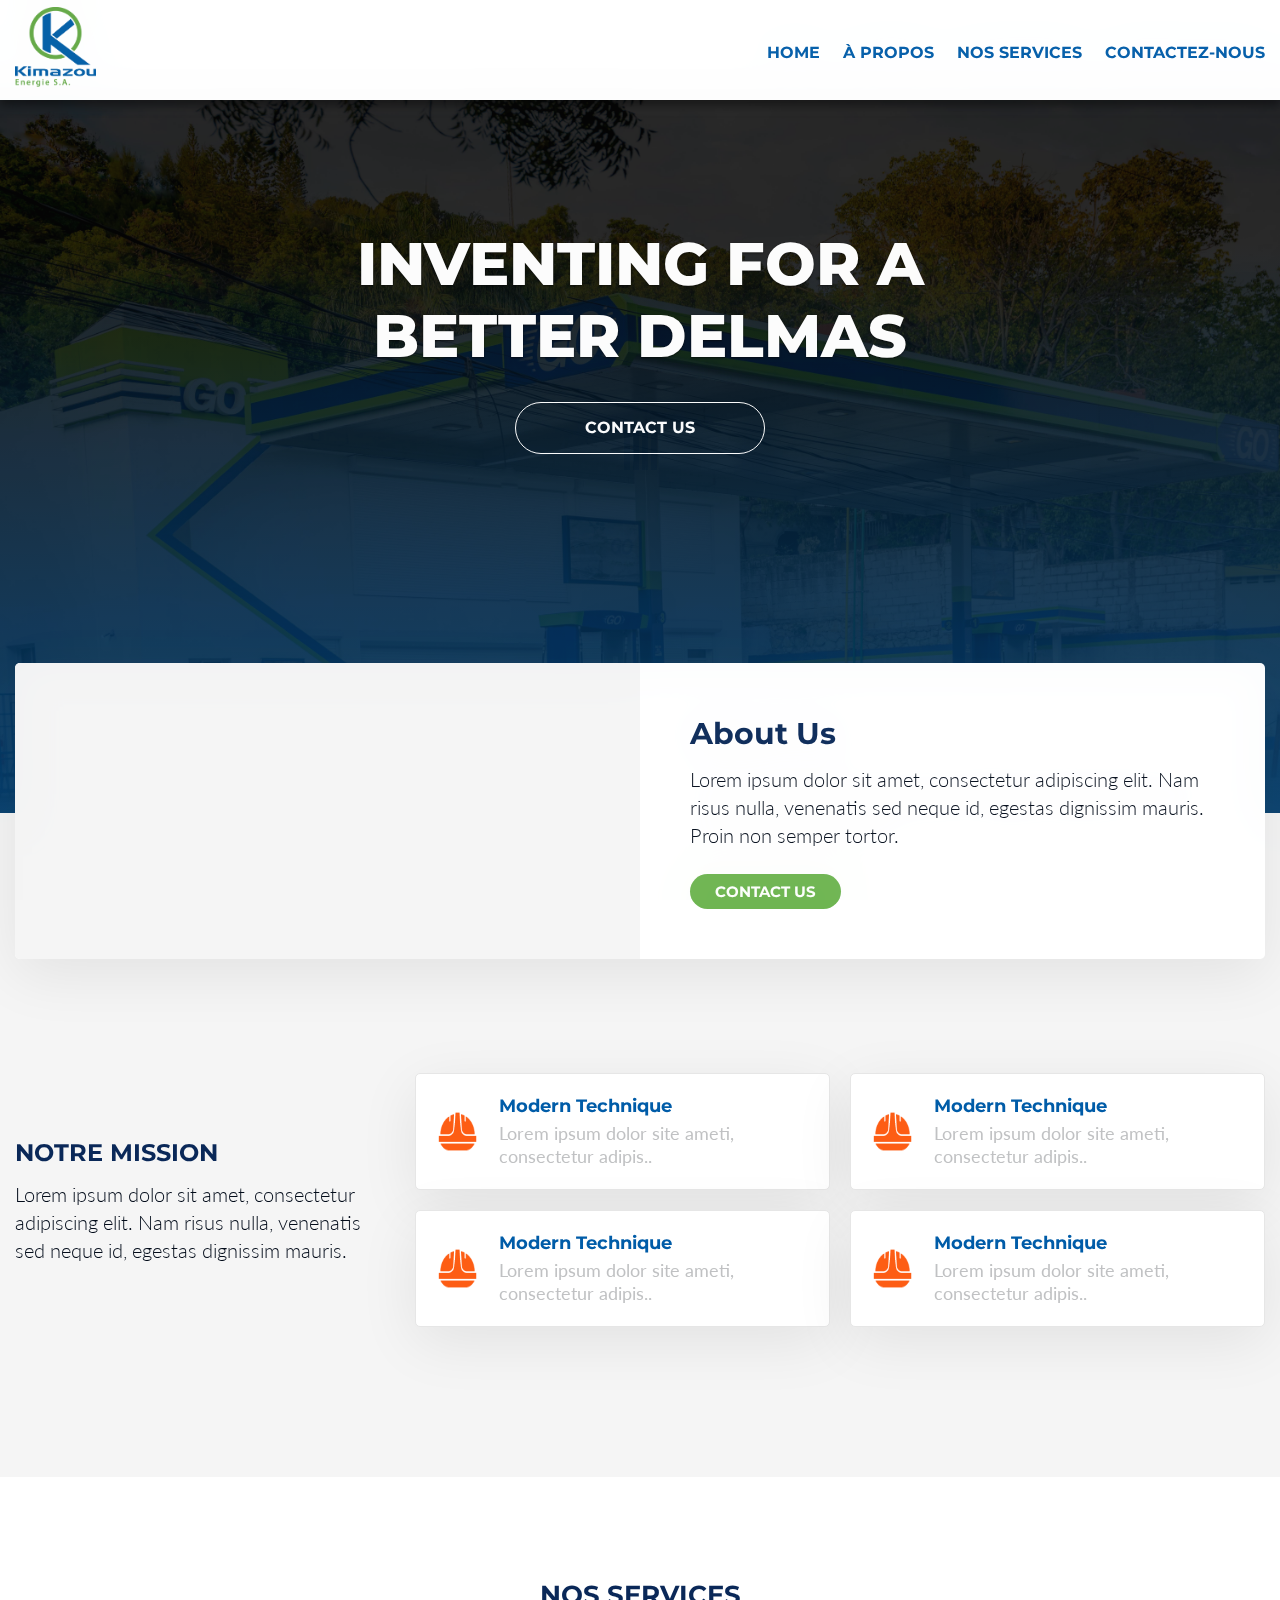
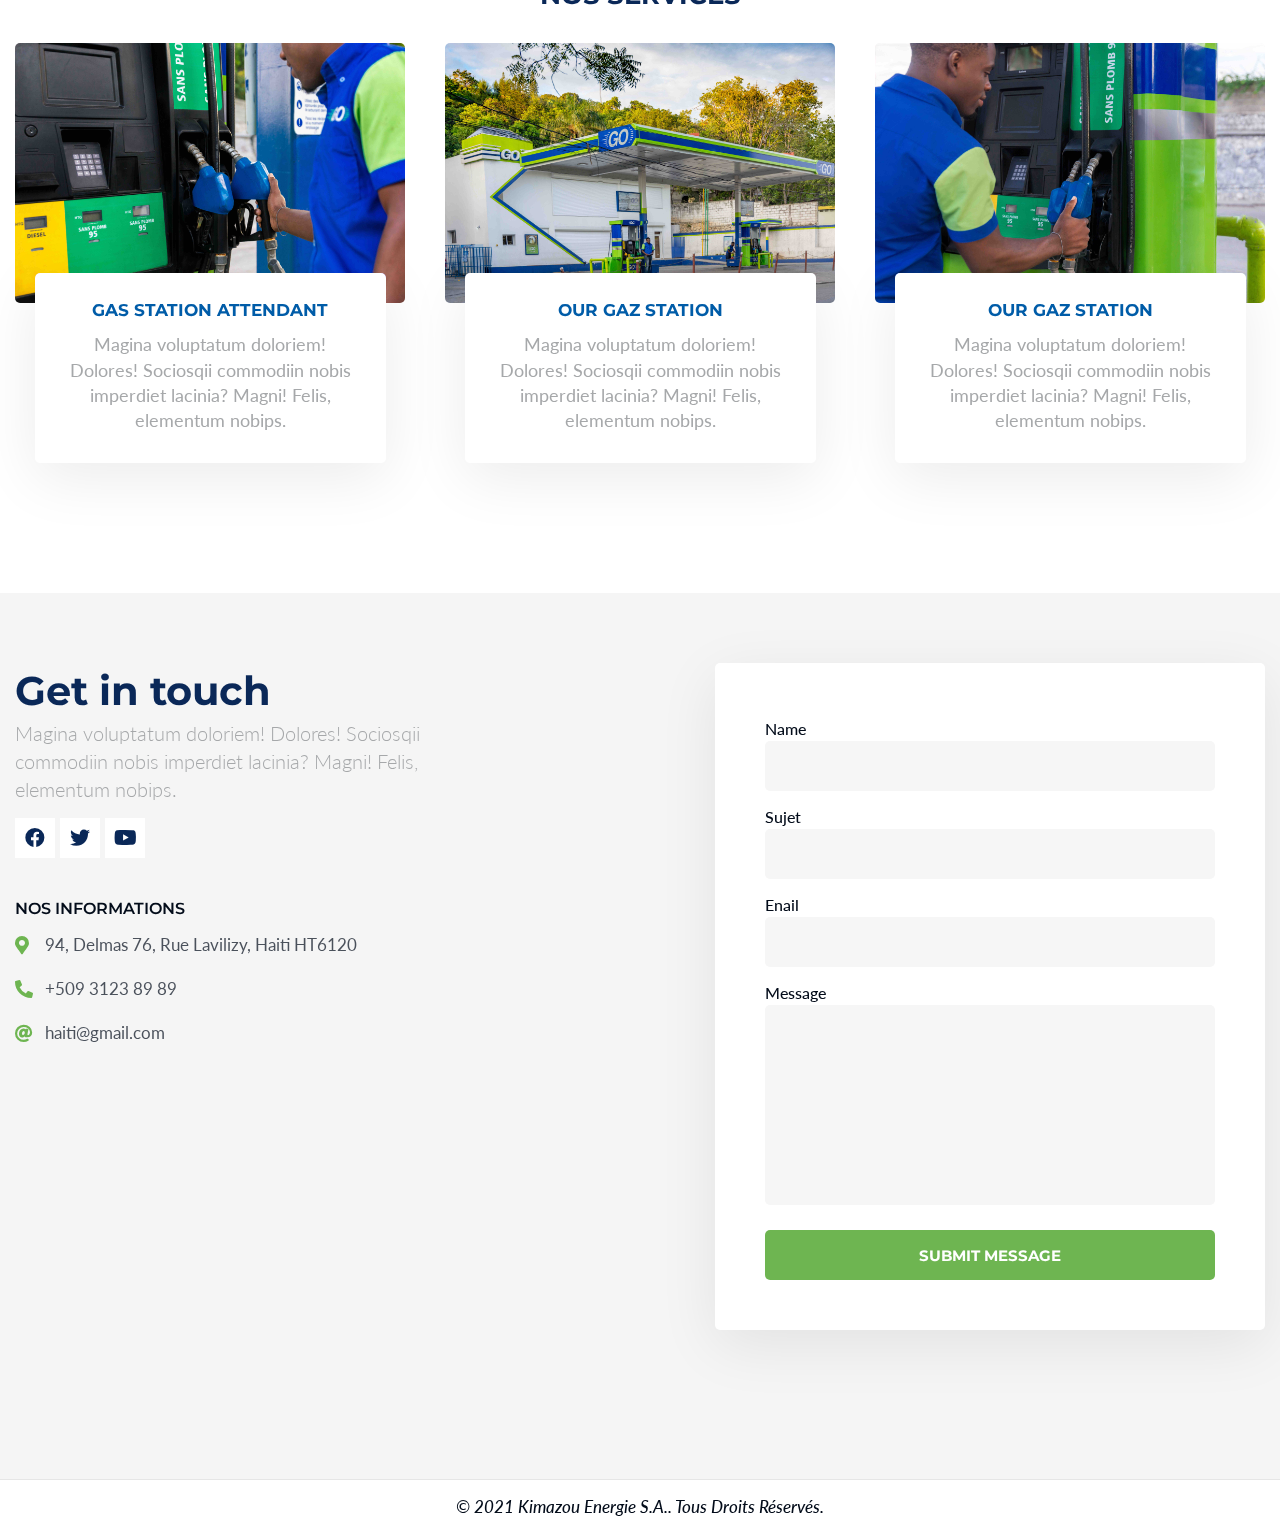
<file: kimazou/index.html>
<!DOCTYPE html>
<html lang="fr" style="background-color: var(--co);">
<head>
    <meta charset="UTF-8">
    <meta http-equiv="X-UA-Compatible" content="IE=edge">
    <meta name="viewport" content="width=device-width, initial-scale=1.0">

    <!-- Website Title  -->
    <title> Kimazou Energie S.A.  </title>

    <!-- Additional META Tags -->
    <meta name="language" content="English">
    <meta name="theme-color" content="#fff">
    <link rel="canonical" href="https://kimazou.com/" />

    <!-- % copyrights % -->
    <meta name="copyright" content="Kimazou Energie S.A.">
    <meta name="author" content="Kimazou Energie S.A.">
    <meta name="application-name" content="Kimazou">

    <!-- % Bots % -->
    <meta name="robots" content="index, follow, notranslate">

    <!-- % Content % -->
    <meta name="keywords" content="">
    <meta name="description" content="">

    <!-- Social | Open Graph | Facebook -->
    <meta property="og:site_name"          content="Kimazou">
    <meta property="og:type"               content="website">
    <meta property="og:url"                content="">
    <meta property="og:title"              content="">
    <meta property="og:description"        content="">
    <meta property="og:image"              content="">

    <!-- Twitter Card -->
    <meta name="twitter:card"              content="summary_large_image">
    <meta name="twitter:type"          	   content="website">
    <meta name="twitter:url"               content="">
    <meta name="twitter:site"          	   content="@povkamusic">
    <meta name="twitter:creator"           content="@povkamusic">
    <meta name="twitter:title"             content="">
    <meta name="twitter:description"       content="">
    <meta name="twitter:image"             content="">

    <!-- Fav ICO -->

    <!-- Fontawesome -->
    <link rel="stylesheet" href="https://pro.fontawesome.com/releases/v5.10.0/css/all.css" type="text/css" media="all">
    <!-- Stylesheets -->
    <link rel="stylesheet" href="static/asset/default/base.css">

</head>
<body>

<main class="site" style="background-color: var(--co-white);">

    <!-- Preloader -->
    <div class="preloader" id="preloader">
        <div class="preload-img no-sk">
            <div class="spinnerWave">
                <div class="rect1"></div>
                <div class="rect2"></div>
                <div class="rect3"></div>
                <div class="rect4"></div>
            </div>
        </div>
    </div>

    <!-- Header -->
    <header class="header vibrancy" id="header">
        <div class="hdr">
            <div class="container">
                <div class="wrapper dis-flex">
                    <!-- Logo -->
                    <a href="" class="logo_link">
                        <img src="static/images/logo/Logo_Kimazou-.png" alt="Logo de Kimazou" class="logo_img">
                    </a>
                    <nav class="nav">
                        <a href="" class="nav_link"> Home </a>
                        <a href="#mission" class="nav_link"> À Propos </a>
                        <a href="#nos-services" class="nav_link"> Nos Services </a>
                        <a href="#contact" class="nav_link"> Contactez-Nous </a>
                    </nav>
                </div>
            </div>
        </div>
    </header>   

    <!-- Website -->
    <div class="page">
        <!-- Banner -->
        <section class="banner" id="banner">
            <!-- Banner -->
            <div class="overlay">

                <div class="slider-relative" style="position: relative; width: 100%; height: 100%;">
                    <div class="slider" id="slider">
                        <!-- Slide -->
                        <div class="slide s1">
                            <div class="overlay">
                                <div class="container">
                                    <div class="wrapper">
                                        <h1 class="hero-text-1"> Inventing For A Better Delmas  </h1>
                                        <a href="#contact" class="hero-link"> Contact Us </a>
                                    </div>
                                </div>
                            </div>
                        </div>
                        <!-- Slide -->
                        <div class="slide s2">
                            <div class="overlay">
                                <div class="container">
                                    <div class="wrapper">
                                        <h1 class="hero-text-1"> Inventing For A Better Haiti  </h1>
                                        <a href="#contact" class="hero-link"> Contact Us </a>
                                    </div>
                                </div>
                            </div>
                        </div>
                    </div>
                    <!-- Carousel -->
                    <div class="nav_carou">
                        <button class="nav_c_btn nav_c_btn_1">
                            <svg xmlns="http://www.w3.org/2000/svg" width="24" height="24" viewBox="0 0 24 24" fill="none" stroke="#000000" stroke-width="2" stroke-linecap="round" stroke-linejoin="round"><path d="M15 18l-6-6 6-6"/></svg>
                        </button>
                        <button class="nav_c_btn nav_c_btn_2">
                            <svg xmlns="http://www.w3.org/2000/svg" width="24" height="24" viewBox="0 0 24 24" fill="none" stroke="#000000" stroke-width="2" stroke-linecap="round" stroke-linejoin="round"><path d="M9 18l6-6-6-6"/></svg>
                        </button>
                    </div>
                </div>

            </div>

        </section>

        <!-- Box Banner -->
        <section class="presentation" id="presentation">
            <div class="container">

                <div class="wrapper">
                    <div class="dis-flex">
                        <!-- Youtube Presentation -->
                        <div class="left Yvid Ybox">
                            <iframe src="https://www.youtube.com/embed/1b1eRvwdpN0" title="YouTube video player" frameborder="0" allow="accelerometer; autoplay; clipboard-write; encrypted-media; gyroscope; picture-in-picture" allowfullscreen></iframe>
                        </div>
                        <!-- Text Presentation -->
                        <div class="right Yinfo Ybox pa">
                            <h1 class="text-1 p-b-10"> About Us </h1>
                            <p class="Yinfo-text">
                                Lorem ipsum dolor sit amet, consectetur adipiscing elit. Nam risus nulla, venenatis sed neque id, egestas dignissim mauris. Proin non semper tortor. 
                            </p>
                            <a href="" class="btn-1 m-t-25"> Contact Us </a>
                        </div>
                    </div>
                </div>

            </div>
        </section>

        <!-- Mission -->
        <section class="mission" id="mission">
            <div class="overlay">
                <div class="container">

                    <div class="wrapper dis-flex">
                        <div class="left m_left">
                            <h1 class="m_text_1 m-b-10"> Notre Mission </h1>
                            <p class="m_text_p"> 
                                Lorem ipsum dolor sit amet, consectetur adipiscing elit. Nam risus nulla, venenatis sed neque id, egestas dignissim mauris.
                            </p>
                        </div>
                        <div class="right m_right">
                            <div class="grid_2 grid">
                                <!-- Box -->
                                <div class="box_inner">
                                    <div class="wrapper dis-flex">
                                        <figure class="inner_img">
                                            <img src="static/images/icons/1.png" alt="">
                                        </figure>
                                        <div class="inner_info">
                                            <h3 class="in_text_1"> Modern Technique </h3>
                                            <p class="in_text_2"> Lorem ipsum dolor site ameti, consectetur adipis.. </p>
                                        </div>
                                    </div>
                                </div>
                                <!-- Box -->
                                <div class="box_inner">
                                    <div class="wrapper dis-flex">
                                        <figure class="inner_img">
                                            <img src="static/images/icons/1.png" alt="">
                                        </figure>
                                        <div class="inner_info">
                                            <h3 class="in_text_1"> Modern Technique </h3>
                                            <p class="in_text_2"> Lorem ipsum dolor site ameti, consectetur adipis.. </p>
                                        </div>
                                    </div>
                                </div>
                                <!-- Box -->
                                <div class="box_inner">
                                    <div class="wrapper dis-flex">
                                        <figure class="inner_img">
                                            <img src="static/images/icons/1.png" alt="">
                                        </figure>
                                        <div class="inner_info">
                                            <h3 class="in_text_1"> Modern Technique </h3>
                                            <p class="in_text_2"> Lorem ipsum dolor site ameti, consectetur adipis.. </p>
                                        </div>
                                    </div>
                                </div>
                                <!-- Box -->
                                <div class="box_inner">
                                    <div class="wrapper dis-flex">
                                        <figure class="inner_img">
                                            <img src="static/images/icons/1.png" alt="">
                                        </figure>
                                        <div class="inner_info">
                                            <h3 class="in_text_1"> Modern Technique </h3>
                                            <p class="in_text_2"> Lorem ipsum dolor site ameti, consectetur adipis.. </p>
                                        </div>
                                    </div>
                                </div>
                            </div>
                        </div>
                    </div>

                </div>
            </div>
        </section>

        <!-- Zone Grid -->
        <section class="zone_grid services" id="nos-services">
            <div class="container">
                <h1 class="text-bold m-b-30 t-center"> Nos Services </h1>

                <div class="wrapper grid grid_3">
                    <!-- Box -->
                    <div class="zone_box">
                        <figure class="z_b_1" style="position: relative;">
                            <img src="static/images/img/ponpis.jpeg" alt="" class="z2_l_im">
                        </figure>
                        <div class="z_b_2 vibrancy">
                            <h4 class="zb2c_1"> gas station attendant  </h4>
                            <p class="zb2c_2"> Magina voluptatum doloriem! Dolores! Sociosqii commodiin nobis imperdiet lacinia? Magni! Felis, elementum nobips. </p>
                        </div>
                    </div>
                    <!-- Box -->
                    <div class="zone_box">
                        <figure class="z_b_1" style="position: relative;">
                            <img src="static/images/banner/a.jpeg" alt="" class="z2_l_im">
                        </figure>
                        <div class="z_b_2 vibrancy">
                            <h4 class="zb2c_1"> Our gaz station  </h4>
                            <p class="zb2c_2"> Magina voluptatum doloriem! Dolores! Sociosqii commodiin nobis imperdiet lacinia? Magni! Felis, elementum nobips. </p>
                        </div>
                    </div>
                    <!-- Box -->
                    <div class="zone_box">
                        <figure class="z_b_1" style="position: relative;">
                            <img src="static/images/banner/b.jpeg" alt="" class="z2_l_im">
                        </figure>
                        <div class="z_b_2 vibrancy">
                            <h4 class="zb2c_1"> Our gaz station  </h4>
                            <p class="zb2c_2"> Magina voluptatum doloriem! Dolores! Sociosqii commodiin nobis imperdiet lacinia? Magni! Felis, elementum nobips. </p>
                        </div>
                    </div>
                </div>
            </div>
        </section>

        <!-- Contact -->
        <section class="contact" id="contact">
            <div class="overlay">
                <div class="container">
                    <!-- %% -->
                    <div class="dis-flex wrapper">
                        <div class="contact_box">
                            <h1 class="c_b_1"> Get in touch </h1>
                            <p class="c_b_2"> Magina voluptatum doloriem! Dolores! Sociosqii commodiin nobis imperdiet lacinia? Magni! Felis, elementum nobips. </p>
                            <!-- Social -->
                            <div class="social_link dis-flex">
                                <a href="" class="fb sol dis-flex">
                                    <i class="fab fa-facebook"></i>
                                </a>
                                <a href="" class="fb sol dis-flex">
                                    <i class="fab fa-twitter"></i>
                                </a>
                                <a href="" class="fb sol dis-flex">
                                    <i class="fab fa-youtube"></i>
                                </a>
                            </div>
                            <!-- Infos -->
                            <div class="info_contact">
                                <div class="in">
                                    <h4 class="in_h_c"> Nos Informations </h4>
                                    <div class="wrapper">
                                        <div class="in_item dis-flex">
                                            <i class="fas fa-map-marker-alt"></i>
                                            <p class="texi">
                                                <a href="" class="texi_a"> 94, Delmas 76, Rue Lavilizy, Haiti HT6120 </a>
                                            </p>
                                        </div>
                                        <div class="in_item dis-flex">
                                            <i class="fas fa-phone-alt"></i>
                                            <p class="texi">
                                                <a href="" class="texi_a"> +509 3123 89 89 </a>
                                            </p>
                                        </div>
                                        <div class="in_item dis-flex">
                                            <i class="fas fa-at"></i>
                                            <p class="texi">
                                                <a href="" class="texi_a"> haiti@gmail.com </a>
                                            </p>
                                        </div>
                                    </div>
                                </div>
                            </div>
                            <!-- Map -->
                            <div class="contact_map">
                                <iframe src="https://www.google.com/maps/embed?pb=!1m18!1m12!1m3!1d121047.55379593889!2d-72.38145700630561!3d18.54082596681179!2m3!1f0!2f0!3f0!3m2!1i1024!2i768!4f13.1!3m3!1m2!1s0x8eb9e7c469b3f97f%3A0x7b76c1befb46a6a2!2sPompe%20Gasoline%20GO!5e0!3m2!1sfr!2sht!4v1638509985922!5m2!1sfr!2sht" width="600" height="450" style="border:0;" allowfullscreen="" loading="lazy"></iframe>
                            </div>
                        </div>
                        <!-- %% -->
                        <div class="contact_form">
                            <div class="form_div">
                                <form action="" class="post form">
                                    <div class="form_group">
                                        <label for="name"> Name </label>
                                        <input type="text" class="field" id="name">
                                    </div>
                                    <div class="form_group">
                                        <label for="sujet"> Sujet </label>
                                        <input type="text" class="field" id="sujet">
                                    </div>
                                    <div class="form_group">
                                        <label for="email"> Enail </label>
                                        <input type="text" class="field" id="email">
                                    </div>
                                    <div class="form_group">
                                        <label for="msg"> Message </label>
                                        <textarea name="" id="msg" cols="30" rows="10" class="msg"></textarea>
                                    </div>
                                    <div class="btn_group">
                                        <button type="submit"> Submit Message </button>
                                    </div>
                                </form>
                            </div>
                        </div>
                        
                    </div>
                </div>
            </div>
        </section>
    </div>

    <!-- Footer -->
    <footer class="footer" id="footer">
        <div class="overlay">
            <div class="container">

                <div class="text_footer">
                    <p class="text_footer"> &copy; 2021 Kimazou Energie S.A.. Tous Droits Réservés. </p>
                </div>

            </div>
        </div>
    </footer>


</main>

    <script src="https://code.jquery.com/jquery-3.6.0.js"></script>
    <script src="static/plugins/slick/slick.js"></script>
    <script src="static/asset/js/main.js"></script>
</body>
</html>
</file>
<file: kimazou/static/asset/default/base.css>
/* Import Stylesheets */
@import url('../default/reset.css');
@import url('../default/classes.css');
@import url('../style/main.css');

/* Import Plugins */
@import url('../../plugins/slick/slick.css');
@import url('../../plugins/slick/slick-theme.css');
@import url('../../plugins/fontawesome/css/all.css');

/* font-family: 'Lato', sans-serif;  */
@import url('https://fonts.googleapis.com/css2?family=Lato:ital,wght@0,100;0,300;0,400;0,700;0,900;1,100;1,300;1,400;1,700;1,900&display=swap');

/* font-family: 'Source Sans Pro', sans-serif;  */
@import url('https://fonts.googleapis.com/css2?family=Source+Sans+Pro:ital,wght@0,200;0,300;0,400;0,600;0,700;0,900;1,200;1,300;1,400;1,600;1,700;1,900&display=swap');

/* font-family: 'Montserrat', sans-serif;  */
@import url('https://fonts.googleapis.com/css2?family=Montserrat:ital,wght@0,100;0,200;0,300;0,400;0,500;0,600;0,700;0,800;0,900;1,100;1,200;1,300;1,400;1,500;1,600;1,700;1,800;1,900&display=swap');


:root {
    /* Branding Colors */
    --co: #005ca8;
    --co-1: #6eb551;

    /* Color */
    --co-text-bold: #0a2858;
    --co-text: #030c1a;
    --co-text-fade: #a6a8aa;

    --co-white: #fff;
    --co-black: #000;

    --co-select: #005ca83b;

    /* Border */
    --co-bdr-fade: #eff3f6;
    --co-bdr: #e6e6e6;

    /* Background */
    --bg-fade: #f5f5f5;

    /* Box shadow */
    --box-shadow: 0 15px 60px rgba(0,0,0,.08);
    --shadow: rgba(149, 157, 165, 0.2) 0px 8px 24px;

    /* Height */
    --h-header: 100px;
    --footer-fixed: 500px;

    /* Fonts */
    --f: 'Lato', var(--f-var);
    --f-bold: 'Montserrat', var(--f-var);
    --f-var: -apple-system, BlinkMacSystemFont, 'Segoe UI', Roboto, Oxygen, Ubuntu, Cantarell, 'Open Sans', 'Helvetica Neue', sans-serif;
}

.container{
    width: 1250px;
    height: 100%;

    margin: 0 auto;
}

@media (max-width: 1250px) {
    .container {
        width: 100%;
        padding-left: 15px;
        padding-right: 15px;
    }
    .section{
        padding-top: 25px;
        padding-bottom: 50px;
    }
}

.section{
    padding-top: 50px;
    padding-bottom: 50px;
}

/* Effect */

.vibrancy{
    backdrop-filter: blur(20px) saturate(250%);
    -webkit-backdrop-filter: blur(20px) saturate(250%);
    -moz-backdrop-filter: blur(20px) saturate(250%);
    -o-backdrop-filter: blur(20px) saturate(250%);
    -ms-backdrop-filter: blur(20px) saturate(250%);
}

/* Text */

.text-1{
    font-size: 1.5em;
}

h1,h2,h3{
    color: var(--co-text-bold);
}

h1,h2,h3,h4{
    font-family: var(--f-bold);
}

/* Buttons */

.btn-1{
    display: inline-block;
    color: var(--co-white);

    padding: 7px 25px;

    background: var(--co-1);

    font-weight: 600;

    border-radius: 360px;
    text-transform: uppercase;
    font-family: var(--f-bold);
    font-size: 15px;
    font-weight: 700;
}
.btn-1:hover{
    background: var(--co);
}

/* Grid  */

.grid{
    justify-content: space-between;
    align-items: center;
    grid-gap: 20px;
    display: grid;
}

.grid_2{
    grid-template-columns: repeat(2, 1fr);
}

.grid_3{
    grid-template-columns: repeat(3, 1fr);
}

.grid_4{
    grid-template-columns: repeat(4, 1fr);
    grid-gap: 23px;
}

/* Block Cursor */

.no-sk{
    display: block;
    box-sizing: border-box;
    -webkit-user-select: none;
    -moz-user-select: none;
    -ms-user-select: none;
    user-select: none;
    -webkit-touch-callout: none;
    -khtml-user-select: none;
    -ms-touch-action: pan-y;
    touch-action: pan-y;
    -webkit-tap-highlight-color: transparent;
}
</file>
